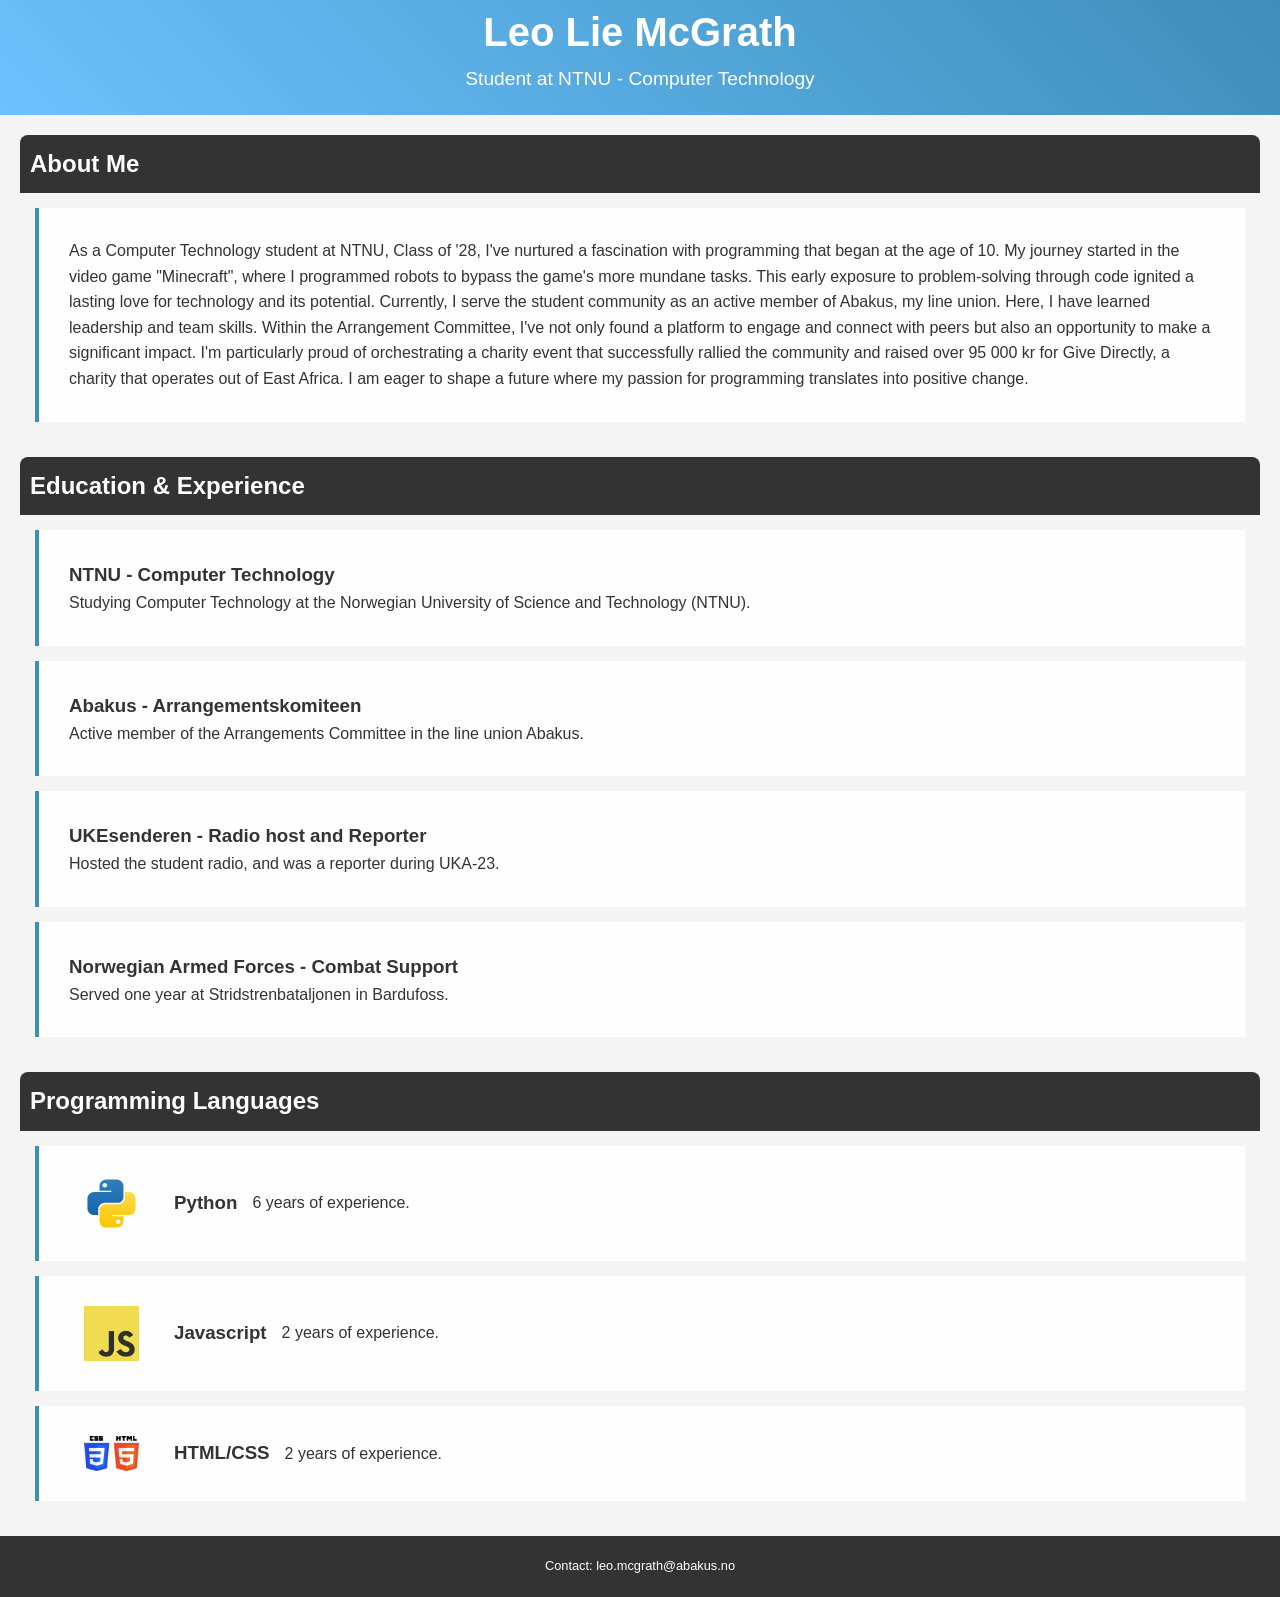
<file: index.html>
<!DOCTYPE html>
<html lang="en">
<head>
    <meta charset="UTF-8">
    <meta name="viewport" content="width=device-width, initial-scale=1.0">
    <title>Your Name - Curriculum Vitae</title>
    <link rel="stylesheet" href="styles.css">
</head>
<body>
    <header>
        <h1>Leo Lie McGrath</h1>
        <p>Student at NTNU - Computer Technology</p>
    </header>



    <section class="about">
        <h2>About Me</h2>
        <div id="biodiv">
            <p id="bio">
                As a Computer Technology student at NTNU, Class of '28, I've nurtured a fascination with programming that began at the age of 10. My journey started in the video game "Minecraft", where I programmed robots to bypass the game's more mundane tasks. This early exposure to problem-solving through code ignited a lasting love for technology and its potential.
    
                Currently, I serve the student community as an active member of Abakus, my line union. Here, I have learned leadership and team skills. Within the Arrangement Committee, I've not only found a platform to engage and connect with peers but also an opportunity to make a significant impact. I'm particularly proud of orchestrating a charity event that successfully rallied the community and raised over 95 000 kr for Give Directly, a charity that operates out of East Africa.
                
                I am eager to shape a future where my passion for programming translates into positive change.
            </p>
        </div>
    </section>

    <section class="experience">
        <h2>Education & Experience</h2>

        <div class="info">
            <h3>NTNU - Computer Technology</h3>
            <p>Studying Computer Technology at the Norwegian University of Science and Technology (NTNU).</p>
        </div>

        <div class="info">
            <h3>Abakus - Arrangementskomiteen</h3>
            <p>Active member of the Arrangements Committee in the line union Abakus.</p>
        </div>

        <div class="info">
            <h3>UKEsenderen - Radio host and Reporter</h3>
            <p>Hosted the student radio, and was a reporter during UKA-23.</p>
        </div>

        <div class="info">
            <h3>Norwegian Armed Forces - Combat Support</h3>
            <p>Served one year at Stridstrenbataljonen in Bardufoss.</p>
        </div>

    </section>

    <section class="experience">
        <h2>Programming Languages</h2>

        <div class="info-languages">
            <img src="images/python.svg" alt="Python" class="info-image">
            <h3>Python</h3>
            <p>6 years of experience.</p>
        </div>

        <div class="info-languages">
            <img src="images/JavaScript-logo.png" alt="JS" class="info-image">
            <h3>Javascript</h3>
            <p>2 years of experience.</p>
        </div>

        <div class="info-languages">
            <img src="images/htmlcss.png" alt="JS" class="info-image">
            <h3>HTML/CSS</h3>
            <p>2 years of experience.</p>
        </div>
        
    </section>

    <footer>
        <p>Contact: leo.mcgrath@abakus.no</p>
    </footer>
</body>
</html>
</file>
<file: styles.css>
/* Basic Reset */
* {
    margin: 0;
    padding: 0;
    box-sizing: border-box;
}

body {
    font-family: 'Arial', sans-serif;
    line-height: 1.6;
    color: #333;
    background-color: #f4f4f4;
    padding: 0px;
}

header {
    background: linear-gradient(45deg, #6CC1FF, #3D8EB9);
    color: white;
    padding-bottom: 20px;
    text-align: center;
}

header h1 {
    margin: 0;
    font-size: 2.5rem;
}


header p {
    margin: 0;
    font-size: 1.2rem;
}

section {
    margin: 20px;
    border-radius: 8px;
    overflow: hidden;
}

h2 {
    background-color: #333;
    color: white;
    padding: 10px;
    font-size: 1.5rem;
}

.info {
    background-color: rgba(255, 255, 255, 0.9);
    padding: 30px;
    margin: 15px;
    border-left: 4px solid #3D8EB9;
    transition: transform 0.2s ease, box-shadow 0.2s ease;
}

.info:hover {
    transform: translateY(-2px); /* Slight lift effect on hover */
    box-shadow: 0 6px 12px rgba(0, 0, 0, 0.15); /* Enhanced shadow on hover */
}

.info-languages:hover {
    transform: translateY(-2px); /* Slight lift effect on hover */
    box-shadow: 0 6px 12px rgba(0, 0, 0, 0.15); /* Enhanced shadow on hover */
}

.info-languages {
    background-color: rgba(255, 255, 255, 0.9);
    padding: 30px;
    margin: 15px;
    border-left: 4px solid #3D8EB9;
    display: flex;
    align-items: center;
    justify-content: flex-start;
    transition: transform 0.2s ease, box-shadow 0.2s ease;
}

.info-languages * {
    padding-left: 15px;
}

.info-image {
    margin-top: 0px;
    width: 70px;
    height: auto;
    margin-right: 20px;
    object-fit: cover;
    flex-shrink: 0;
}

.info h3 {
    margin-top: 0;
}

button {
    background-color: #3D8EB9;
    color: white;
    padding: 10px 20px;
    border: none;
    border-radius: 5px;
    cursor: pointer;
    margin-top: 20px;
}

button:hover {
    background-color: #6CC1FF;
}

img {
    max-width: 100%;
    height: auto;
    display: block;
    margin-top: 20px;
}

#bio {
    border-color: #3D8EB9;
}

#biodiv {
    padding: 30px;
    margin: 0 auto;
    background-color: rgba(255, 255, 255, 0.9);
    padding: 30px;
    margin: 15px;
    border-left: 4px solid #3D8EB9;
}

footer {
    text-align: center;
    padding: 20px 0;
    font-size: 0.8rem;
    background: #333;
    color: white;
}


@media (max-width: 768px) {
    .info {
        flex-direction: column; /* Stack image and text on smaller screens */
        align-items: flex-start; /* Align to the start on smaller screens */
    }

    .info-image {
        margin-right: 0;
        margin-bottom: 10px; /* Space between image and text on smaller screens */
    }
}
</file>
